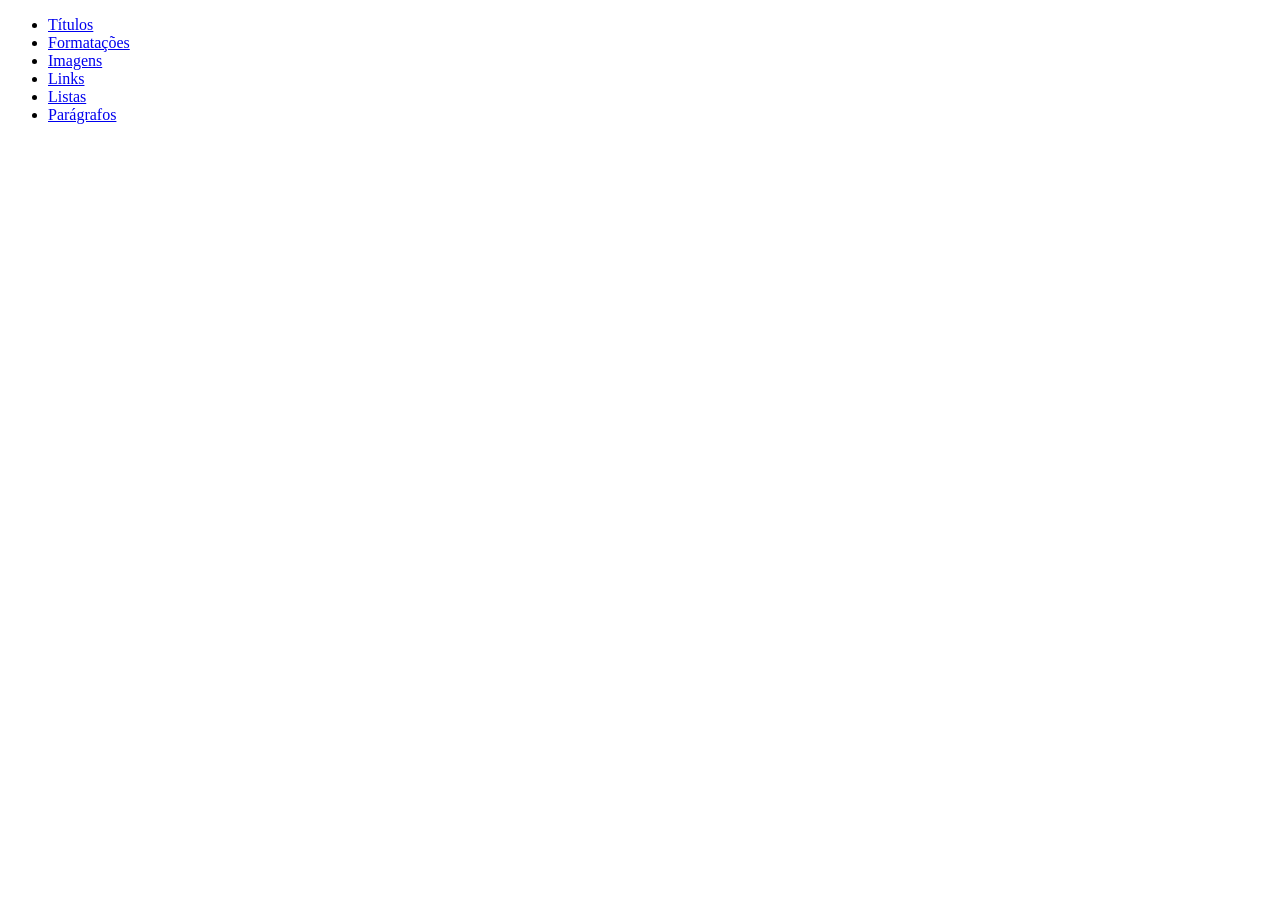
<file: 2026-08-20/tags-html-copy/index.html>
<!DOCTYPE html>
<html lang="pt-br">
<head>
    <meta charset="UTF-8">
    <meta name="viewport" content="width=device-width, initial-scale=1.0">
    <title>Usando Tags</title>
</head>
<body>
    <ul>
        <li>
            <a href="titulos.html">Títulos</a> <!-- Redirecionamento para outra página na raiz -->
        </li>
        <li>
            <a href="formatacoes.html">Formatações</a>
        </li>
        <li>
            <a href="imagens.html">Imagens</a>
        </li>
        <li>
            <a href="links.html">Links</a>
        </li>
        <li>
            <a href="listas.html">Listas</a>
        </li>
        <li>
            <a href="paragrafos.html">Parágrafos</a>
        </li>
    </ul>
    
</body>
</html>

<!-- Melhores tipos de imagens: PNG, JPEG e SVG. Sempre Creative Common -->
<!-- Usar o site tinypng.com ou o GIMP para diminuir a resolução de imagens -->
</file>
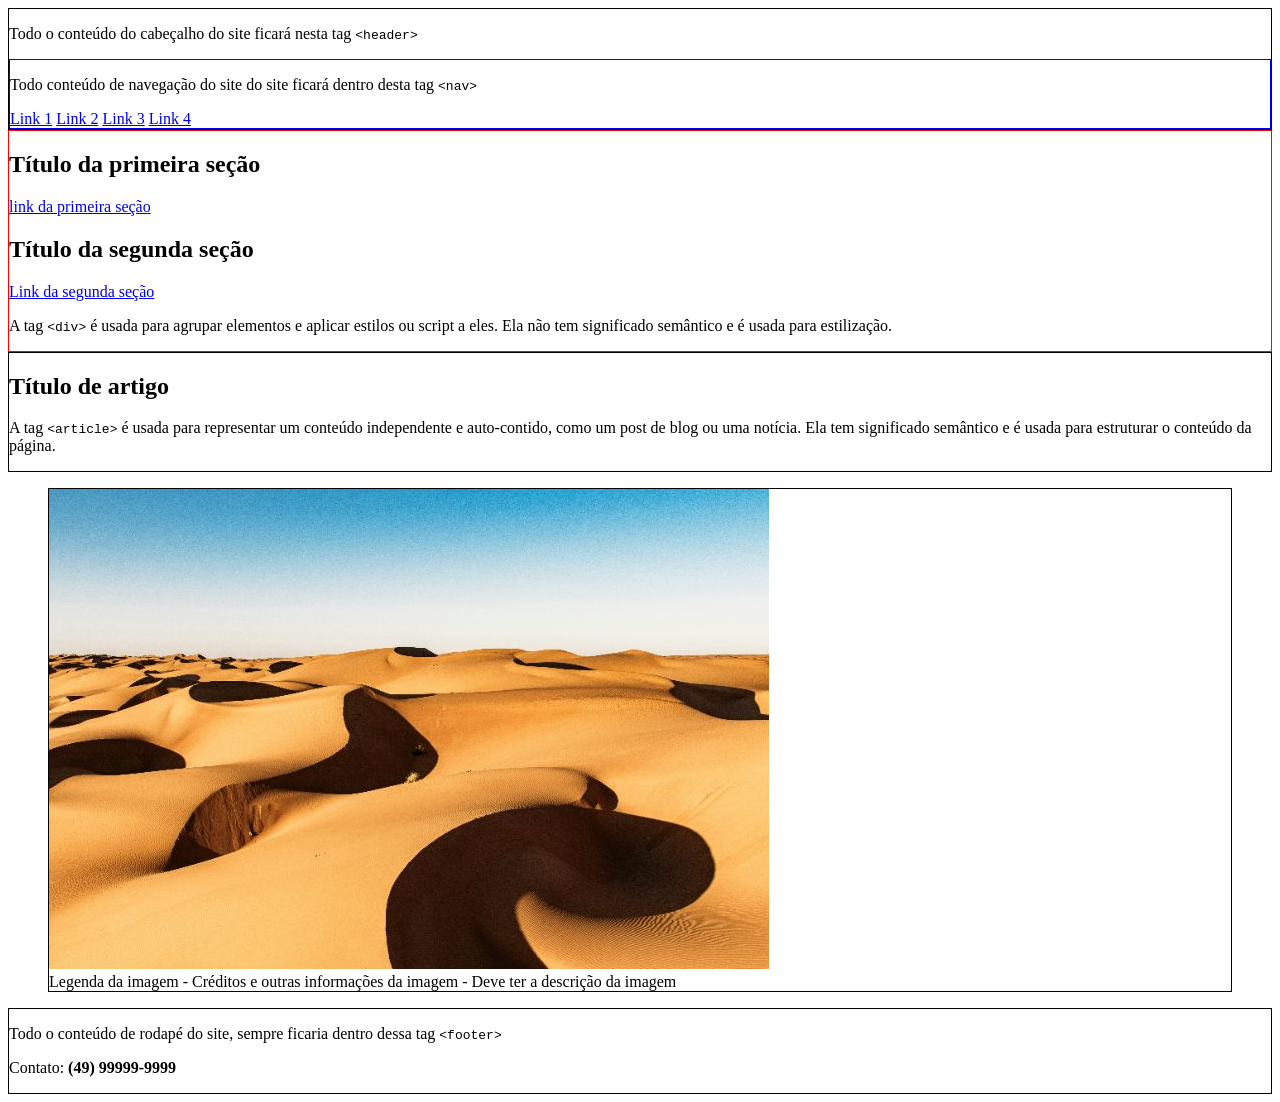
<file: 2026-08-27/semantica/index.html>
<!DOCTYPE html>
<html lang="pt-br">
<head>
    <meta charset="UTF-8">
    <meta name="viewport" content="width=device-width, initial-scale=1.0">
    <title>Semântica</title>
</head>
<body>
    <header style = "border:1px solid black;">
        <p> Todo o conteúdo do cabeçalho do site ficará nesta 
        tag <code>&lt;header&gt;</code></p>

        <nav style = "border:1px solid blue;">
            <p> Todo conteúdo de navegação do site do site ficará dentro desta
                tag <code>&lt;nav&gt;</code></p>
            <a href="#"> Link 1</a>
            <a href="#"> Link 2</a>
            <a href="#"> Link 3</a>
            <a href="#"> Link 4</a>
        </nav>

    </header>

    <main style = "border:1px solid red;">
        <section>
            <h2> Título da primeira seção</h2>
            <a href="#">link da primeira seção</a>
        </section>
        <section>
            <h2> Título da segunda seção</h2>
            <a href="#">Link da segunda seção</a>

            <p> A tag <code>&lt;div&gt;</code> é usada para agrupar elementos 
            e aplicar estilos ou script a eles. Ela não tem significado 
            semântico e é usada para estilização.</p>
        </section>
    </main>

    <article style = "border:1px solid black;">
        <h2> Título de artigo</h2>
        <p> A tag <code>&lt;article&gt;</code> é usada para representar 
        um conteúdo independente e auto-contido, como um post de blog ou 
        uma notícia. Ela tem significado semântico e é usada para estruturar
        o conteúdo da página.</p>
    </article>

    <figure style = "border:1px solid black;">
        <img src="/2026-08-27/semantica/img/converted_image (1).jpeg" 
        alt="Descrição da imagem - Dunas de areia">
    <figcaption> Legenda da imagem - Créditos e outras 
    informações da imagem - Deve ter a descrição da imagem</figcaption>
    </figure>

    <footer style = "border:1px solid black;">
        <p>Todo o conteúdo de rodapé do site, sempre ficaria 
        dentro dessa tag <code>&lt;footer&gt;</code></p>
        <p>Contato: <strong>(49) 99999-9999</strong></p>
    </footer>
</body>
</html>
</file>
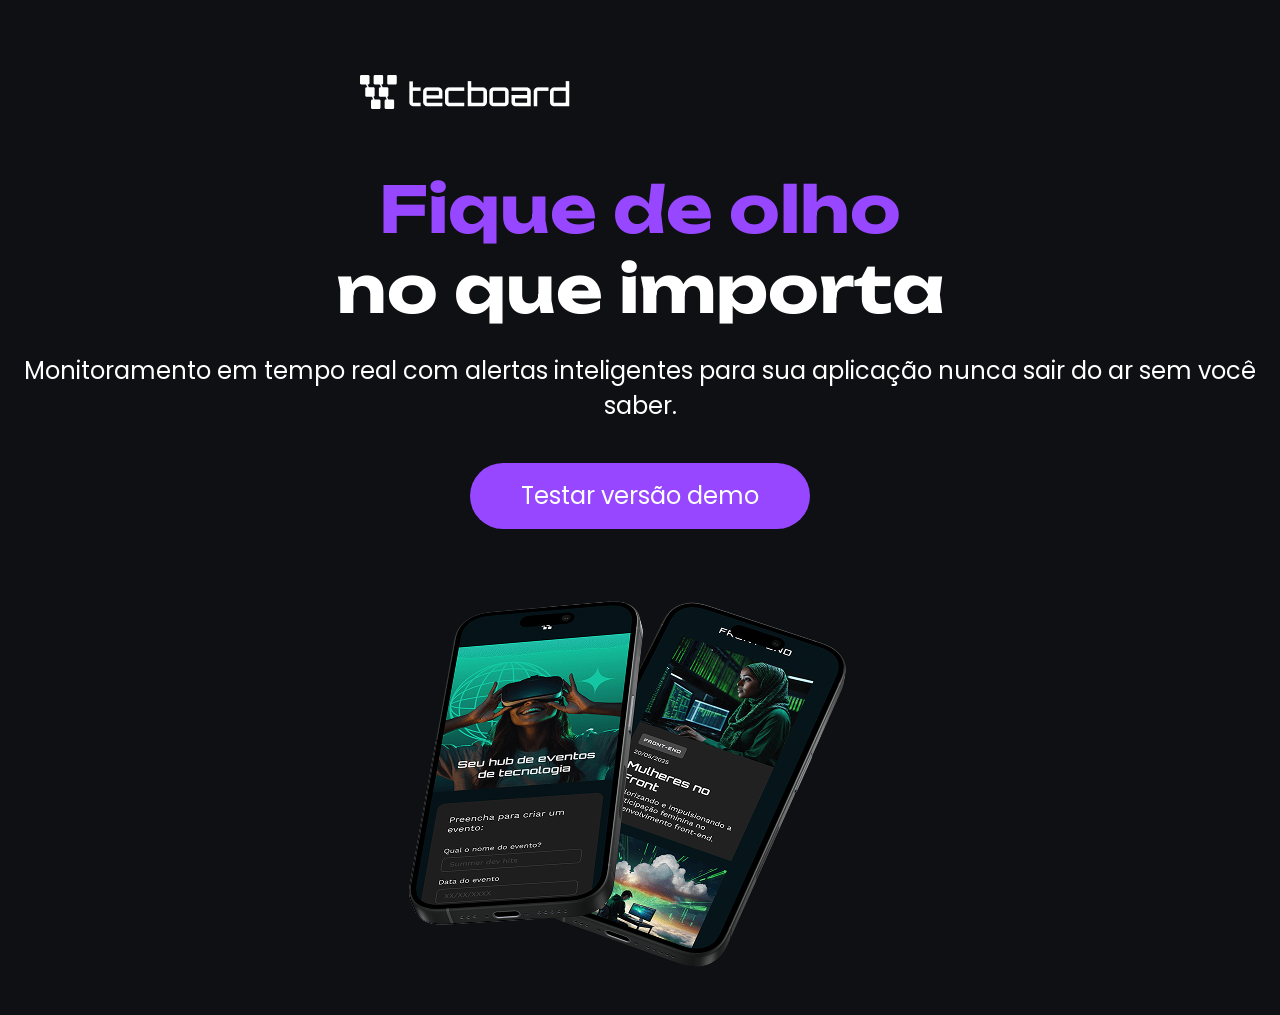
<file: 2026-08-27/tecboard/index.html>
<!DOCTYPE html>
<html lang="pt_br">
<head>
    <meta charset="UTF-8">
    <meta name="viewport" content="width=device-width, initial-scale=1.0">
    <link rel="icon" href="favicon-tecboard-dark.svg" type="image/svg+xml">
    <link rel="stylesheet" href="css/styles.css">
    <title>TecBoard</title>
</head>
<body>
    <header>
        <img src="img/logo-tecboard-branco.png" alt="logo Tecboard na cor branca">
    </header>

    <main>
        <section>
            <h1><span>Fique de olho</span>
            <br> no que importa</h1>

            <p>Monitoramento em tempo 
            real com alertas inteligentes para sua aplicação nunca sair do ar 
            sem você saber.</p>

            <a href="#"> Testar versão demo</a>

            <img src="img/celulares-sobrepostos-desktop.png" 
            alt="Dois celular sobrepostos mostrando a interface do TecBoard">

        </section>
    </main>

</body>
</html>
</file>
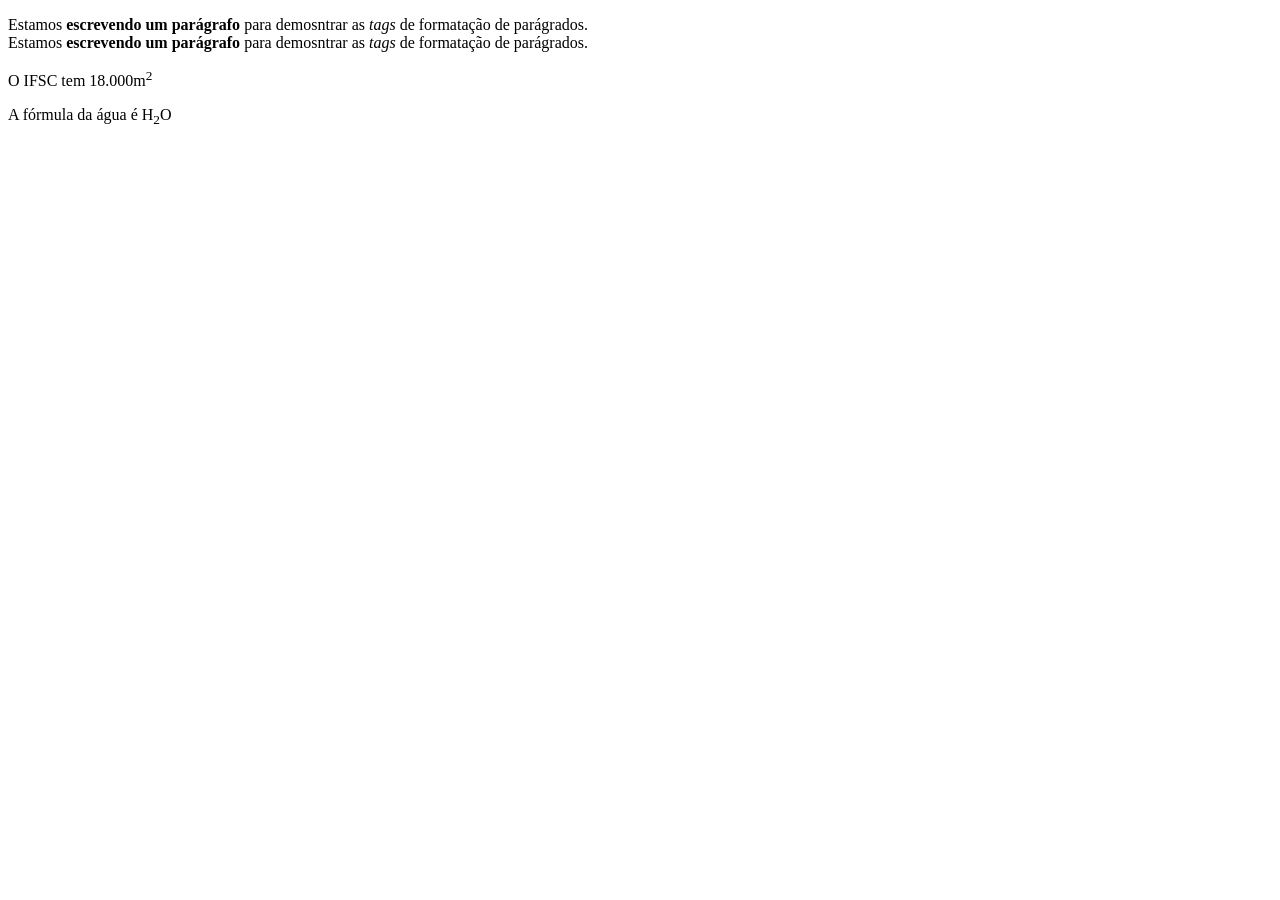
<file: 2026-08-20/tags-html-copy/formatacoes.html>
<!DOCTYPE html>
<html lang="en">
<head>
    <meta charset="UTF-8">
    <meta name="viewport" content="width=device-width, initial-scale=1.0">
    <title>Document</title>
</head>
<body>
    <p>Estamos <b>escrevendo um parágrafo</b> para demosntrar as <i>tags</i> de formatação de parágrados.
    <br> Estamos <strong>escrevendo um parágrafo</strong> para demosntrar as <em>tags</em> 
    de formatação de parágrados.</p> <!-- <p> para parágrafos / <b> para negrito / <i> para itálico -->
    <!-- <br> para quebra-linha / <strong> para negrito / <em> para itálico-->

    <p>O IFSC tem 18.000m<sup>2</sup></p> <!-- <sup> para o número ² -->
    <p>A fórmula da água é H<sub>2</sub>O</p> <!-- <sub> para o número 2, como H20-->
</body>
</html>
</file>
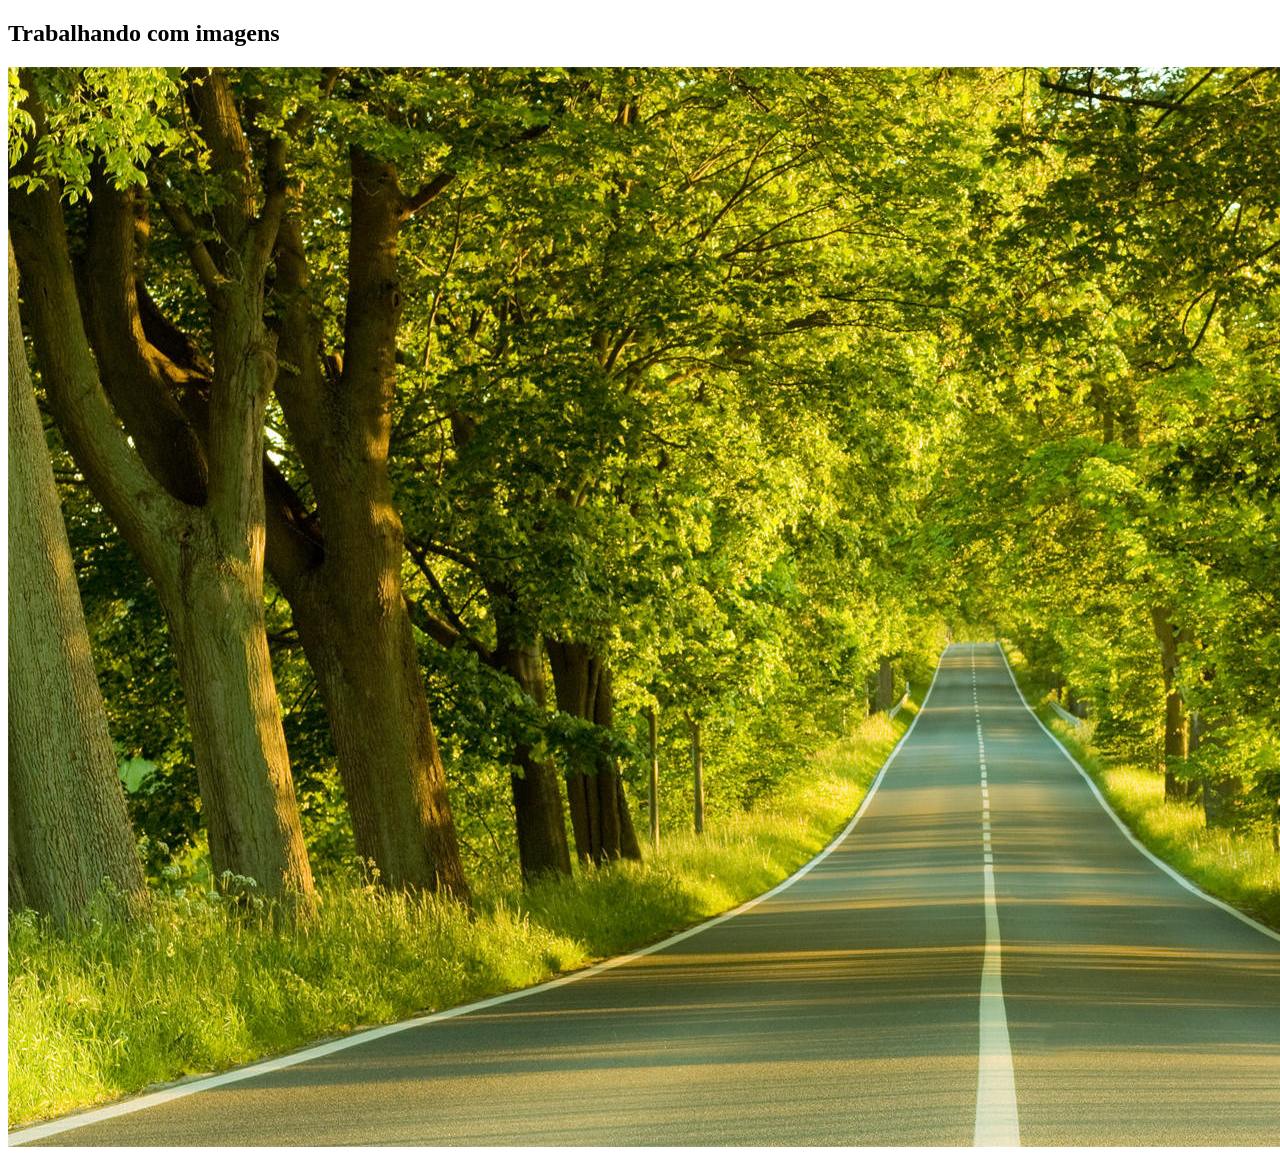
<file: 2026-08-20/tags-html-copy/imagens.html>
<!DOCTYPE html>
<html lang="en">
<head>
    <meta charset="UTF-8">
    <meta name="viewport" content="width=device-width, initial-scale=1.0">
    <title>Document</title>
</head>
<body>
    <h2>Trabalhando com imagens</h2>
    <img src="img/paisagem_1920.jpg"alt="paisagem de estrada vazia entremeio à floresta"> 
    <!-- img para adicionar imagem / alt para adicionar descrição -->

</body>
</html>
</file>
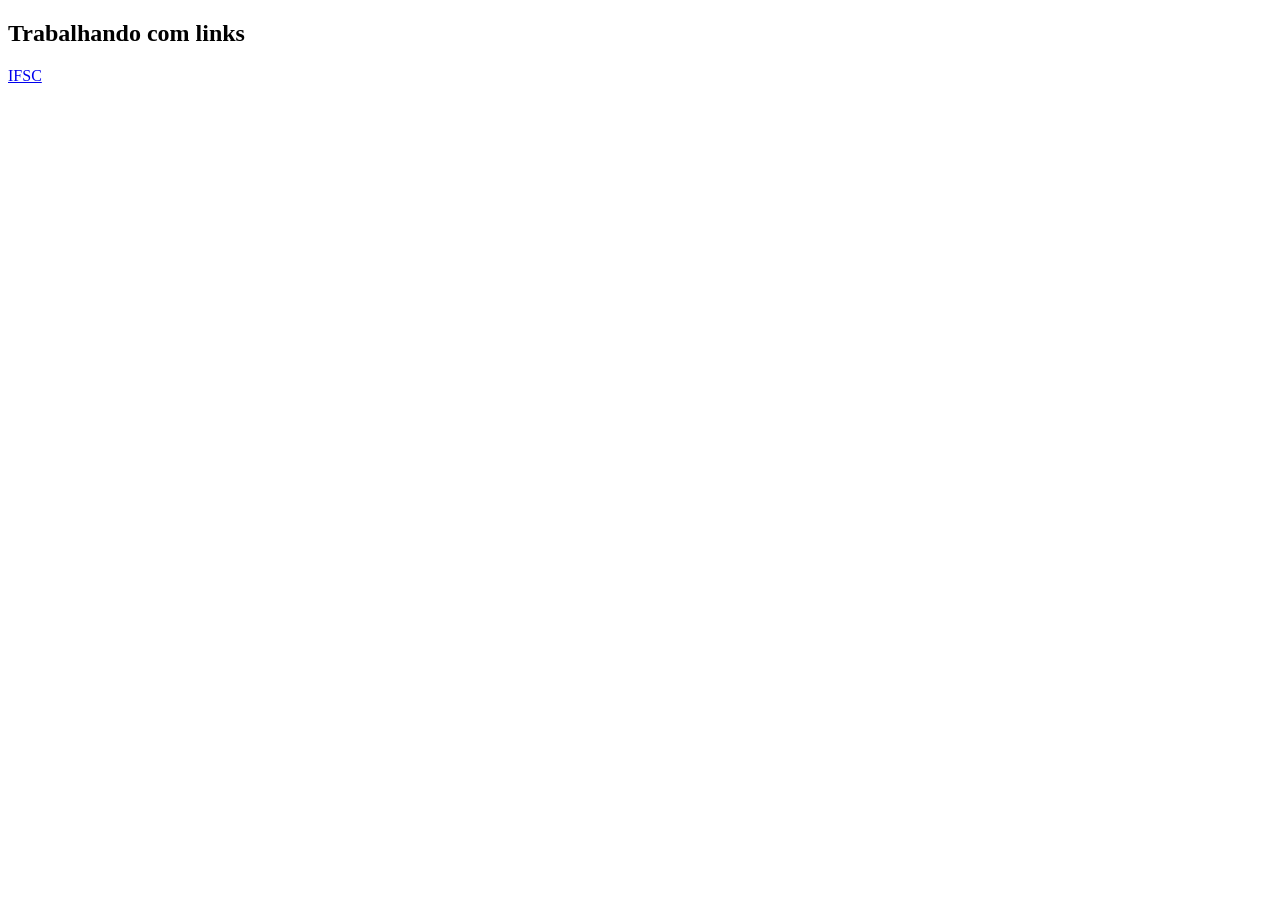
<file: 2026-08-20/tags-html-copy/links.html>
<!DOCTYPE html>
<html lang="en">
<head>
    <meta charset="UTF-8">
    <meta name="viewport" content="width=device-width, initial-scale=1.0">
    <title>Document</title>
</head>
<body>
    <h2>Trabalhando com links</h2>
    <a href="http://www.ifsc.edu.br" target="_blank">IFSC </a> <!-- <a> para links / 
    href para adicionar o link / target blank para abrir em outra aba--> 

</body>
</html>
</file>
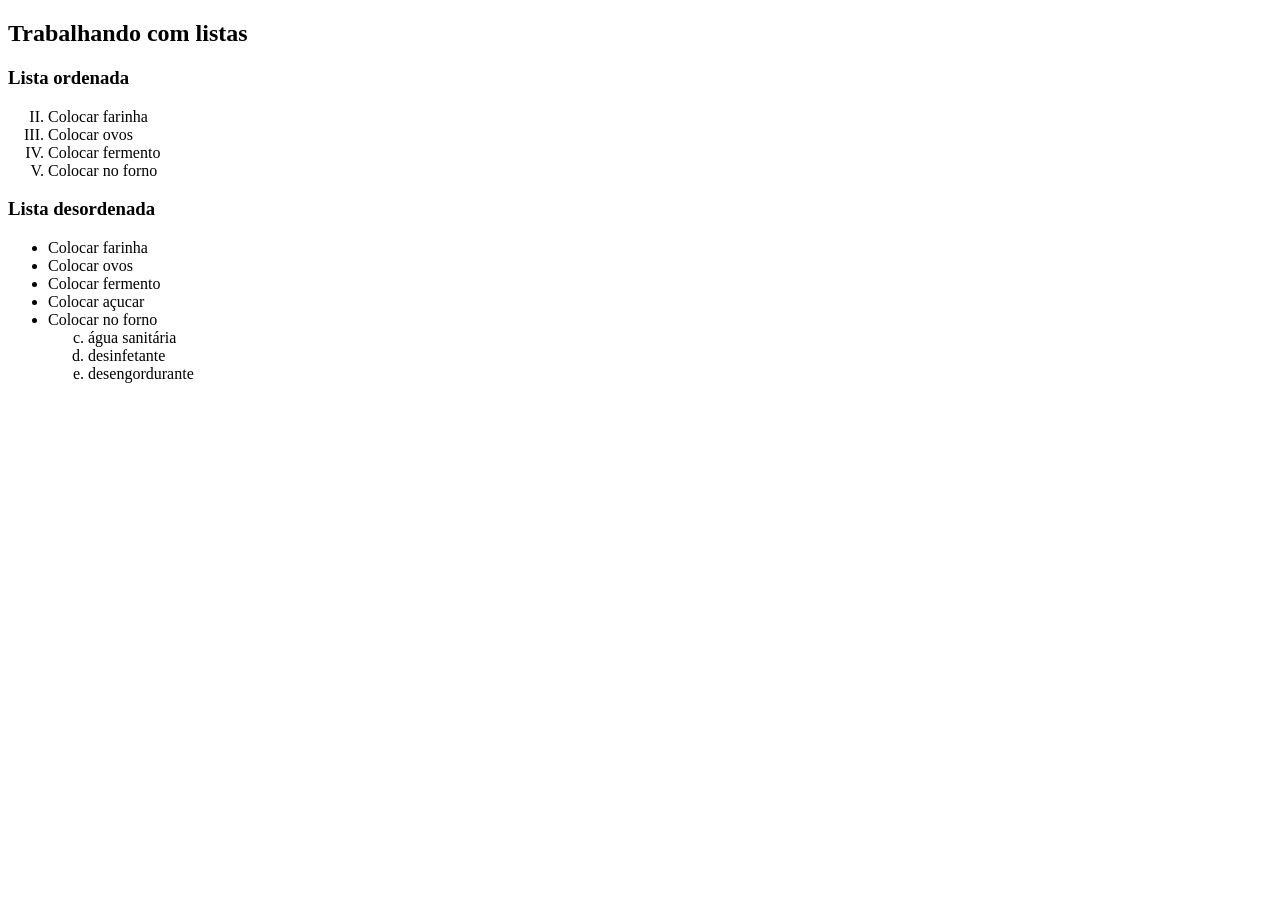
<file: 2026-08-20/tags-html-copy/listas.html>
<!DOCTYPE html>
<html lang="en">
<head>
    <meta charset="UTF-8">
    <meta name="viewport" content="width=device-width, initial-scale=1.0">
    <title>Document</title>
</head>
<body>
    <h2>Trabalhando com listas</h2>
    <h3>Lista ordenada</h3>
        <ol type="I" start="2"> <!-- Início da lista ordenada / type serve para escolher que tipo de ordem usar
            (ordem alfabética, número romano, etc. / start serve dizer de onde começar)-->
            <li>Colocar farinha</li> <!-- Elementos da lista -->
            <li>Colocar ovos</li>
            <li>Colocar fermento</li>
            <li>Colocar no forno</li>
        </ol>

    <h3>Lista desordenada</h3>
        <ul> <!-- Início da lista desordenada -->
            <li>Colocar farinha</li> <!-- Elementos da lista -->
            <li>Colocar ovos</li>
            <li>Colocar fermento</li>
            <li>Colocar açucar</li>
            <li>Colocar no forno</li>
                <ol type="a" start="3"> <!-- Lista dentro de outra lista -->
                    <li>água sanitária</li>
                    <li>desinfetante</li>
                    <li>desengordurante</li>
                </ol>
        </ul>
</body>
</html>
</file>
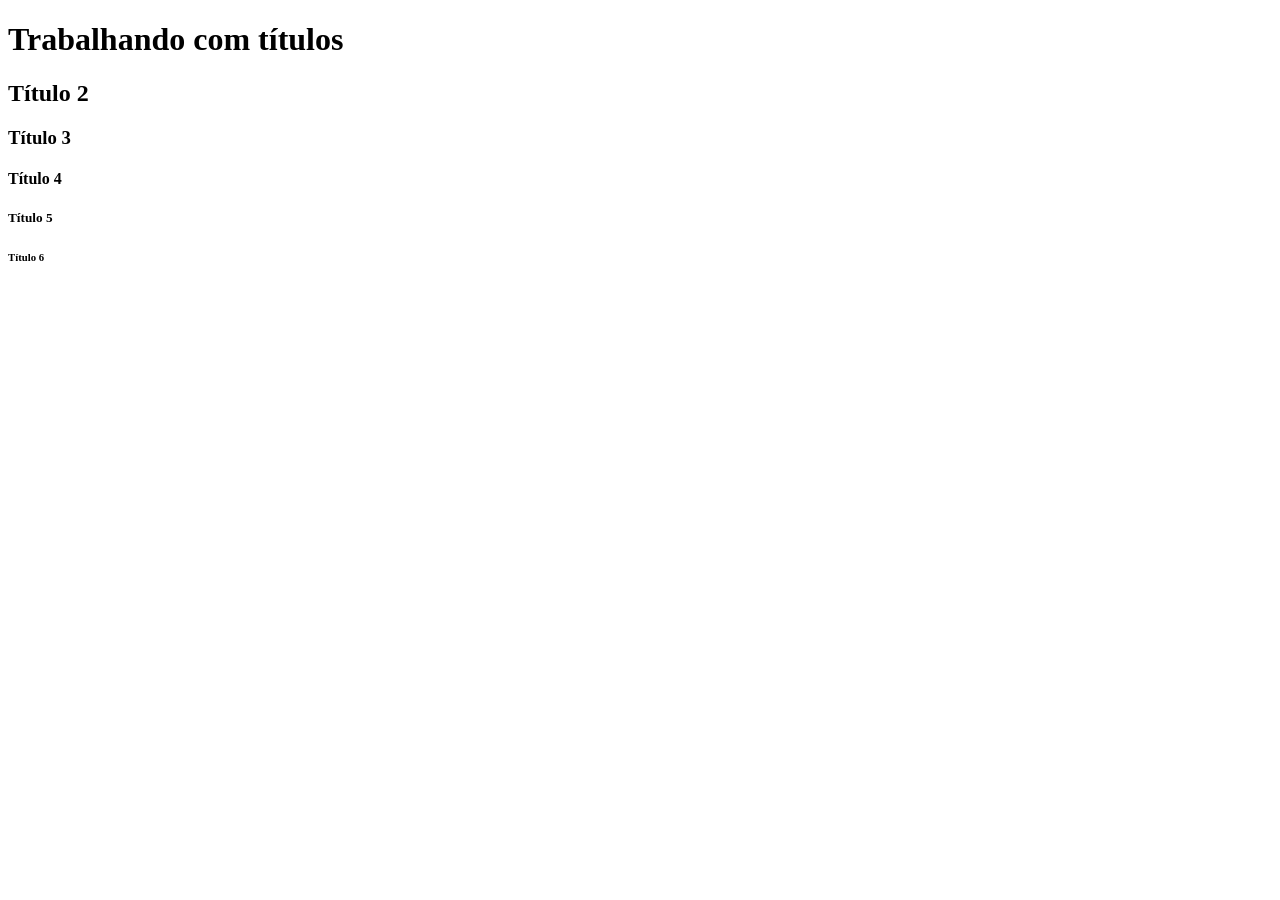
<file: 2026-08-20/tags-html-copy/titulos.html>
<!DOCTYPE html>
<html lang="pt-br">
<head>
    <meta charset="UTF-8">
    <meta name="viewport" content="width=device-width, initial-scale=1.0">
    <title>Títulos</title>
</head>
<body>
    <h1>Trabalhando com títulos</h1> <!-- apenas um por página -->
    <h2>Título 2</h2>
    <h3>Título 3</h3>
    <h4>Título 4</h4>
    <h5>Título 5</h5>
    <h6>Título 6</h6>
</body>
</html>
</file>
<file: 2026-08-27/tecboard/css/styles.css>
@font-face{
    font-family: "Unbounded";
    src: url("../fonts/Unbounded-Bold.ttf") format("truetype");
    font-weight: 700;
    font-style: normal;
    font-display: swap;
}
@font-face{
    font-family: "Poppins";
    src: url("../fonts/Poppins-Regular.ttf") format("truetype");
    font-weight: 400;
    font-style: normal;
    font-display: swap;
}

* {
    margin: 0;
    padding: 0;
}

body{
    background-color: #0E1014;
    color: white;
}

header img{
    display: block;
    margin: 75px 0 0 360px;
}

h1{
    font-size: 64px;
    font-family: "Unbounded", sans-serif;
    font-weight: 700;
    text-align: center;
    margin-top: 60px;
}

h1 span {
    color: #9747ff;
}

p{
    font-size: 24px;
    font-family: "Poppins", sans-serif;
    font-weight: 400;
    text-align: center;
    margin-top: 24px;
}

a{
    color: #FFFFFF;
    text-decoration: none;
    font-size: 24px;
    font-family: "Poppins", sans-serif;
    background-color: #9747ff;
    width: 340px;
    height: 66px;
    display: block;
    text-align: center;
    line-height: 66px;
    border-radius: 36px;
    margin: 40px auto;

}
a:hover{
    background-color: #8233e8;
}

section img{
    display: block;
    width: 792;
    height: 446;
    margin: 0 auto;
}
</file>
